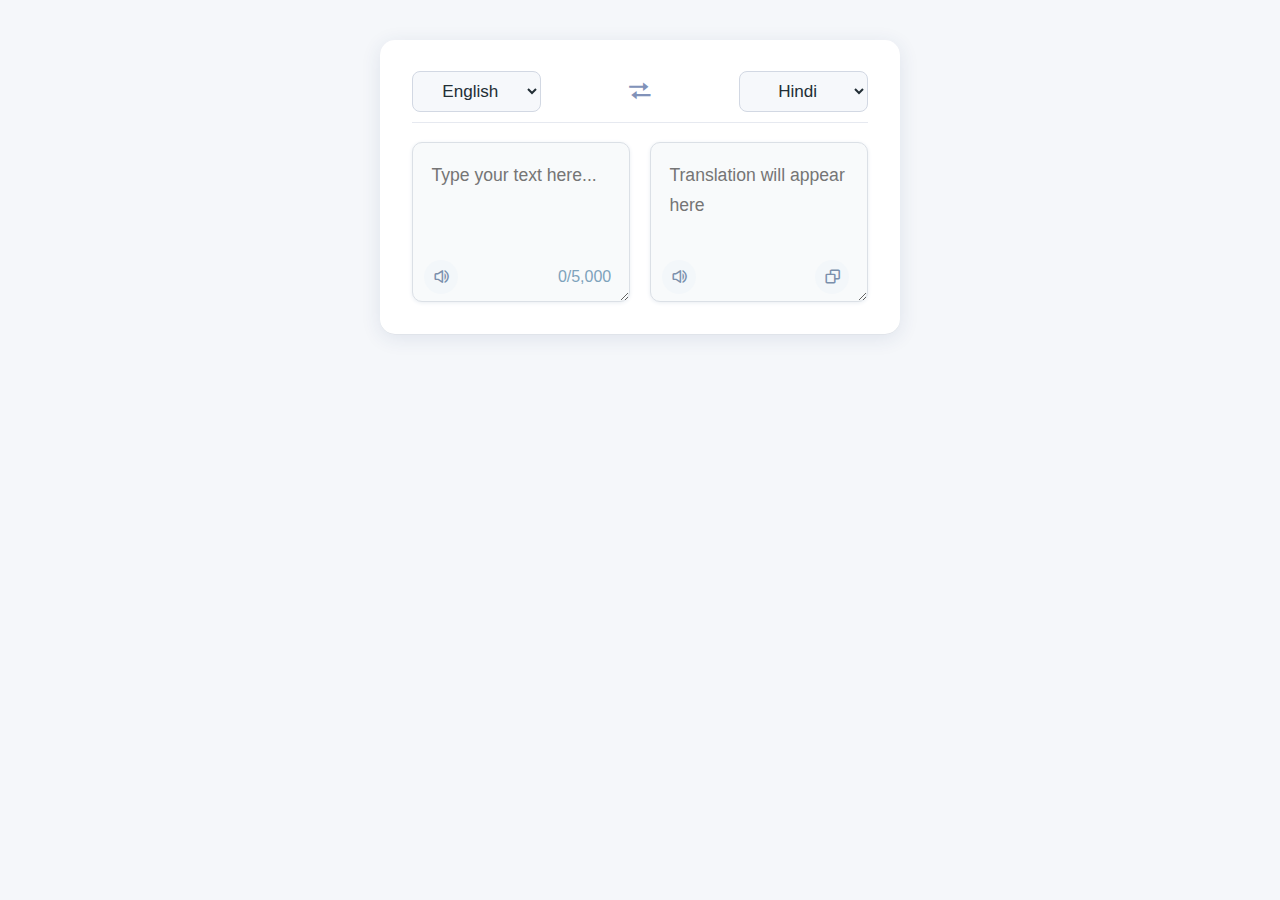
<file: index.html>
<!DOCTYPE html>
<html lang="en">
<head>
  <meta charset="UTF-8" />
  <meta name="viewport" content="width=device-width, initial-scale=1.0" />
  <link href="https://unpkg.com/boxicons@2.1.4/css/boxicons.min.css" rel="stylesheet" />
  <title>Translator App</title>
  <link rel="stylesheet" href="krish.css" />
  <style>
    /* Visually hidden class for accessibility */
    .sr-only {
      position: absolute;
      width: 1px;
      height: 1px;
      padding: 0;
      margin: -1px;
      overflow: hidden;
      clip: rect(0, 0, 0, 0);
      white-space: nowrap;
      border: 0;
    }
    button.bx {
      border: none;
      background: transparent;
      padding: 0;
      margin: 0;
    }
    button.bx:focus {
      outline: 2px solid #0099ff;
      outline-offset: 2px;
    }
  </style>
</head>
<body>
  <div class="container">
    <div class="translator_property">
      <ul class="nav_item" role="list">
        <li>
          <label for="fromLang" class="sr-only">From Language</label>
          <select id="fromLang" name="fromLang" aria-label="Select source language">
            <option value="en-GB">English</option>
            <option value="mwr-IN">Marwadi</option>
            <option value="hi-IN">Hindi</option>
          </select>
        </li>
        <li class="bx bx-transfer" role="button" tabindex="0" aria-label="Swap languages" title="Swap languages"></li>
        <li>
          <label for="toLang" class="sr-only">To Language</label>
          <select id="toLang" name="toLang" aria-label="Select target language">
            <option value="hi-IN">Hindi</option>
            <option value="en-GB">English</option>
            <option value="mwr-IN">Marwadi</option>
          </select>
        </li>
      </ul>
      <div class="write_box">
        <div class="property_from">
          <textarea maxlength="5000" class="fromText" placeholder="Type your text here..." aria-label="Input text to translate"></textarea>
          <div class="icons">
            <button class="bx bx-volume-full from" aria-label="Listen to input text" title="Listen to input text"></button>
            <div class="code_length" aria-live="polite">0/5,000</div>
          </div>
        </div>
        <div class="property_trans">
          <textarea class="toTranslate" placeholder="Translation will appear here" aria-label="Translated text" readonly></textarea>
          <div class="icons">
            <button class="bx bx-volume-full to" aria-label="Listen to translated text" title="Listen to translated text"></button>
            <button class="bx bx-copy" aria-label="Copy translated text" title="Copy translated text"></button>
          </div>
        </div>
      </div>
    </div>
  </div>
  <script src="language.js"></script>
  <script src="main.js"></script>
</body>
</html>
</file>
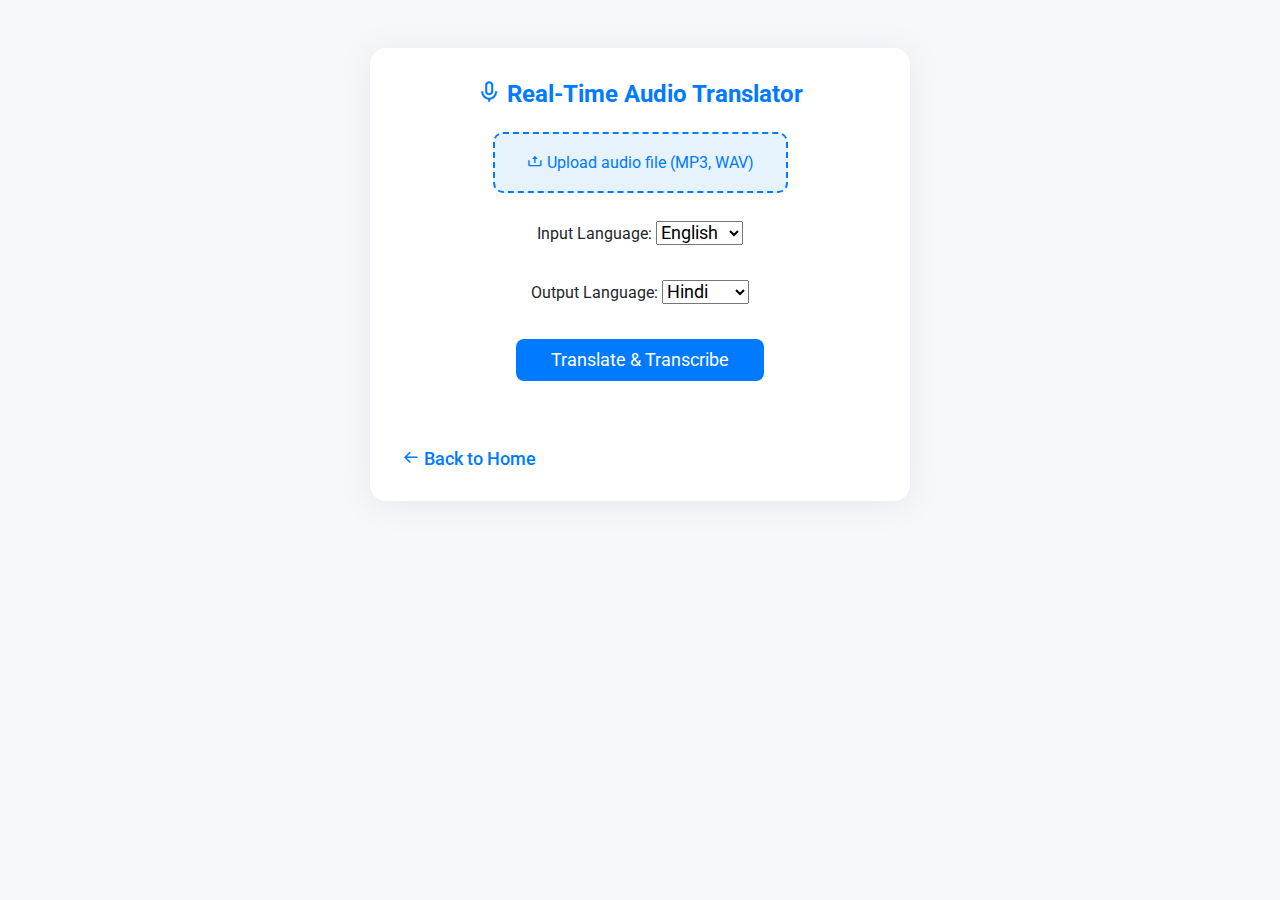
<file: audio.html>
<!DOCTYPE html>
<html lang="en">
<head>
  <meta charset="UTF-8" />
  <meta name="viewport" content="width=device-width, initial-scale=1" />
  <title>Real-Time Audio Translator</title>
  <link href="https://fonts.googleapis.com/css2?family=Roboto:400,500,700&display=swap" rel="stylesheet"/>
  <link href="https://unpkg.com/boxicons@2.1.4/css/boxicons.min.css" rel="stylesheet"/>
  <link rel="stylesheet" href="krish.css" />
  <style>
    body { font-family: 'Roboto', Arial, sans-serif; background: #f7f8fa; color: #23272b; margin: 0; }
    .container { max-width: 540px; margin: 3rem auto; background: #fff; border-radius: 16px; box-shadow: 0 3px 30px 0 #6680aa22; padding: 2rem; }
    h2 { color: #007aff; text-align: center; margin-bottom: 1.5rem; }
    .upload-section { display: flex; flex-direction: column; align-items: center; gap: 1.2rem; }
    .upload-label { background: #e6f3fd; color: #007aff; border: 2px dashed #007aff; border-radius: 10px; padding: 1.2rem 2rem; cursor: pointer; transition: background 0.2s; text-align: center; }
    .upload-label:hover { background: #dbeafe; }
    input[type="file"] { display: none; }
    select, button { font-size: 1.1rem; margin: 0.5rem 0; }
    .convert-btn { background: #007aff; color: #fff; border: none; border-radius: 8px; padding: 0.7rem 2.2rem; font-size: 1.1rem; cursor: pointer; transition: background 0.2s; }
    .convert-btn:hover { background: #329fff; }
    .back-link { display: inline-block; margin-top: 1.5rem; color: #007aff; text-decoration: none; font-weight: 500; font-size: 1.1rem; transition: color 0.2s; }
    .back-link:hover { text-decoration: underline; color: #005fa3; }
    .output-section { margin-top: 2rem; }
    .transcript, .translation { background: #f4f7fa; border-radius: 8px; padding: 1rem; margin-bottom: 1rem; font-size: 1rem; }
    .speaker { color: #007aff; font-weight: 500; }
    .timestamp { color: #888; font-size: 0.95em; margin-right: 0.7em; }
    audio { width: 100%; margin-top: 1rem; }
  </style>
</head>
<body>
  <div class="container">
    <h2><i class='bx bx-microphone'></i> Real-Time Audio Translator</h2>
    <form id="audio-form" class="upload-section">
      <label class="upload-label" for="audio-input">
        <i class='bx bx-upload'></i> Upload audio file (MP3, WAV)
        <input type="file" id="audio-input" accept="audio/*" />
      </label>
      <label>Input Language:
        <select id="input-lang">
          <option value="en">English</option>
          <option value="hi">Hindi</option>
          <option value="es">Spanish</option>
          <option value="fr">French</option>
          <option value="de">German</option>
          <option value="zh">Chinese</option>
        </select>
      </label>
      <label>Output Language:
        <select id="output-lang">
          <option value="hi">Hindi</option>
          <option value="en">English</option>
          <option value="es">Spanish</option>
          <option value="fr">French</option>
          <option value="de">German</option>
          <option value="zh">Chinese</option>
        </select>
      </label>
      <button type="button" class="convert-btn" id="convert-btn">Translate & Transcribe</button>
      <div id="status" style="margin-top:1rem;color:#007aff;"></div>
    </form>
    <div class="output-section" id="output-section" style="display:none;">
      <div class="transcript" id="transcript"></div>
      <div class="translation" id="translation"></div>
      <audio id="tts-audio" controls style="display:none;"></audio>
    </div>
    <a href="app.html" class="back-link"><i class='bx bx-arrow-back'></i> Back to Home</a>
  </div>
  <script>
    const audioInput = document.getElementById('audio-input');
    const convertBtn = document.getElementById('convert-btn');
    const inputLang = document.getElementById('input-lang');
    const outputLang = document.getElementById('output-lang');
    const status = document.getElementById('status');
    const transcriptDiv = document.getElementById('transcript');
    const translationDiv = document.getElementById('translation');
    const outputSection = document.getElementById('output-section');
    const ttsAudio = document.getElementById('tts-audio');
    let selectedFile = null;

    audioInput.addEventListener('change', function() {
      selectedFile = this.files[0];
      status.textContent = '';
      outputSection.style.display = 'none';
      transcriptDiv.textContent = '';
      translationDiv.textContent = '';
      ttsAudio.style.display = 'none';
    });

    convertBtn.addEventListener('click', function() {
      if (!selectedFile) {
        alert('Please upload an audio file first.');
        return;
      }
      status.textContent = 'Processing audio, please wait...';
      const formData = new FormData();
      formData.append('file', selectedFile);
      formData.append('input_lang', inputLang.value);
      formData.append('output_lang', outputLang.value);
      fetch('http://localhost:5000/audio_translate', {
        method: 'POST',
        body: formData
      })
      .then(response => {
        if (!response.ok) throw new Error('Server error: ' + response.status);
        return response.json();
      })
      .then(data => {
        // Transcript with speaker and timestamp
        transcriptDiv.innerHTML = '';
        data.transcript.forEach(seg => {
          transcriptDiv.innerHTML += `<span class="timestamp">[${seg.start} - ${seg.end}]</span> <span class="speaker">${seg.speaker}:</span> ${seg.text}<br/>`;
        });
        // Translation
        translationDiv.textContent = data.translation;
        // TTS audio
        if (data.tts_url) {
          ttsAudio.src = data.tts_url;
          ttsAudio.style.display = 'block';
        } else {
          ttsAudio.style.display = 'none';
        }
        outputSection.style.display = 'block';
        status.textContent = 'Done!';
      })
      .catch(err => {
        status.textContent = 'Error: ' + err.message;
        outputSection.style.display = 'none';
      });
    });
  </script>
</body>
</html>
</file>
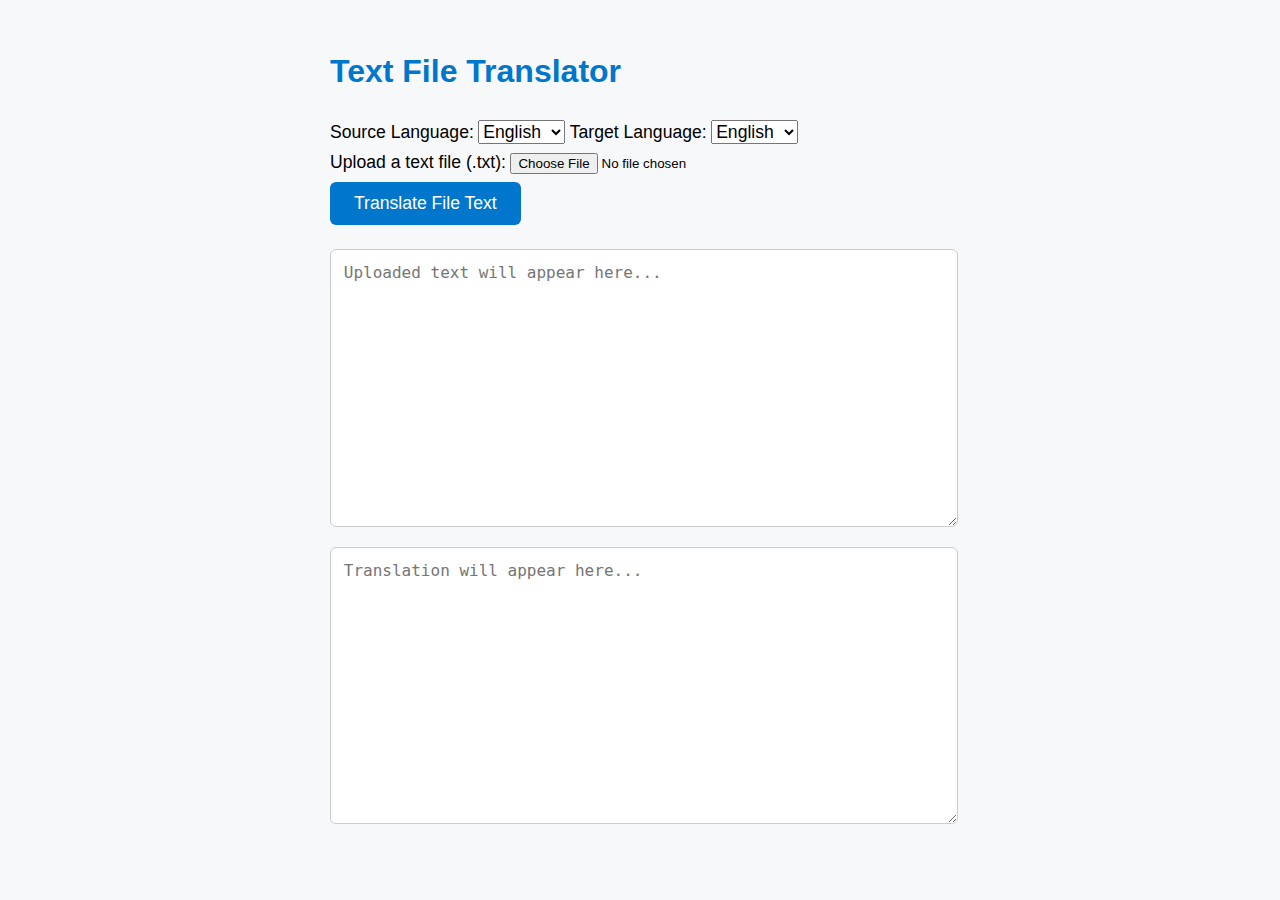
<file: Text.html>
<!DOCTYPE html>
<html lang="en">
<head>
<meta charset="UTF-8" />
<meta name="viewport" content="width=device-width, initial-scale=1" />
<title>Text File Translator</title>
<style>
  body {
    font-family: Arial, sans-serif;
    background: #f7f8fa;
    margin: 0;
    padding: 2rem;
    display: flex;
    flex-direction: column;
    align-items: center;
  }
  h1 {
    color: #0077cc;
  }
  label, select, button {
    font-size: 1.1rem;
    margin: 0.5rem 0;
  }
  textarea {
    width: 100%;
    max-width: 600px;
    height: 250px;
    margin-top: 1rem;
    font-size: 1rem;
    padding: 0.8rem;
    border-radius: 6px;
    border: 1px solid #ccc;
    resize: vertical;
  }
  .container {
    max-width: 620px;
    width: 100%;
  }
  button {
    background: #0077cc;
    color: white;
    border: none;
    padding: 0.7rem 1.5rem;
    border-radius: 6px;
    cursor: pointer;
    transition: background 0.2s ease;
  }
  button:hover {
    background: #005fa3;
  }
  #downloadBtn {
    margin-top: 1rem;
  }
</style>
</head>
<body>

<div class="container">
  <h1>Text File Translator</h1>
  
  <label for="sourceLang">Source Language:</label>
  <select id="sourceLang" aria-label="Source Language">
    <option value="en">English</option>
    <option value="hi">Hindi</option>
    <option value="es">Spanish</option>
    <option value="fr">French</option>
    <option value="de">German</option>
    <option value="zh">Chinese</option>
    <!-- Add more languages as needed -->
  </select>

  <label for="targetLang">Target Language:</label>
  <select id="targetLang" aria-label="Target Language" >
    <option value="hi">Hindi</option>
    <option value="en" selected>English</option>
    <option value="es">Spanish</option>
    <option value="fr">French</option>
    <option value="de">German</option>
    <option value="zh">Chinese</option>
    <!-- Add more languages as needed -->
  </select>

  <br />

  <label for="fileInput">Upload a text file (.txt):</label>
  <input type="file" id="fileInput" accept=".txt" aria-label="Upload Text File" />

  <br />

  <button id="translateBtn">Translate File Text</button>

  <textarea id="inputText" placeholder="Uploaded text will appear here..." readonly></textarea>
  <textarea id="translatedText" placeholder="Translation will appear here..." readonly></textarea>

  <button id="downloadBtn" style="display:none;">Download Translated Text</button>
</div>

<script>
  const fileInput = document.getElementById('fileInput');
  const inputText = document.getElementById('inputText');
  const translatedText = document.getElementById('translatedText');
  const translateBtn = document.getElementById('translateBtn');
  const downloadBtn = document.getElementById('downloadBtn');
  const sourceLang = document.getElementById('sourceLang');
  const targetLang = document.getElementById('targetLang');

  // Read file content and display
  fileInput.addEventListener('change', (event) => {
    const file = event.target.files[0];
    if (!file) return;

    if (file.type !== "text/plain") {
      alert("Please upload a valid .txt file.");
      fileInput.value = ""; // reset input
      return;
    }

    const reader = new FileReader();
    reader.onload = function(evt) {
      inputText.value = evt.target.result || "";
      translatedText.value = ""; // Clear previous translation
      downloadBtn.style.display = 'none';
    };
    reader.readAsText(file);
  });

  // Translation using LibreTranslate API (https://libretranslate.com/)
  translateBtn.addEventListener('click', async () => {
    const text = inputText.value.trim();
    if (!text) {
      alert("Please upload a text file first.");
      return;
    }
    if (sourceLang.value === targetLang.value) {
      alert("Please select different source and target languages.");
      return;
    }

    translatedText.value = "Translating...";
    downloadBtn.style.display = 'none';

    try {
      const response = await fetch('https://libretranslate.com/translate', {
        method: 'POST',
        headers: { 'Content-Type': 'application/json' },
        body: JSON.stringify({
          q: text,
          source: sourceLang.value,
          target: targetLang.value,
          format: "text"
        })
      });

      if (!response.ok) throw new Error(`API error: ${response.status}`);

      const data = await response.json();
      translatedText.value = data.translatedText || "";
      if(translatedText.value) {
        downloadBtn.style.display = 'inline-block';
      }
    } catch (err) {
      translatedText.value = "";
      alert("Translation failed: " + err.message);
    }
  });

  // Download translated text as a file
  downloadBtn.addEventListener('click', () => {
    const text = translatedText.value;
    if (!text) return;

    const blob = new Blob([text], { type: 'text/plain' });
    const url = URL.createObjectURL(blob);

    const a = document.createElement('a');
    a.href = url;
    a.download = 'translated_text.txt';
    document.body.appendChild(a);
    a.click();
    setTimeout(() => {
      document.body.removeChild(a);
      URL.revokeObjectURL(url);
    }, 100);
  });
</script>

</body>
</html>
</file>
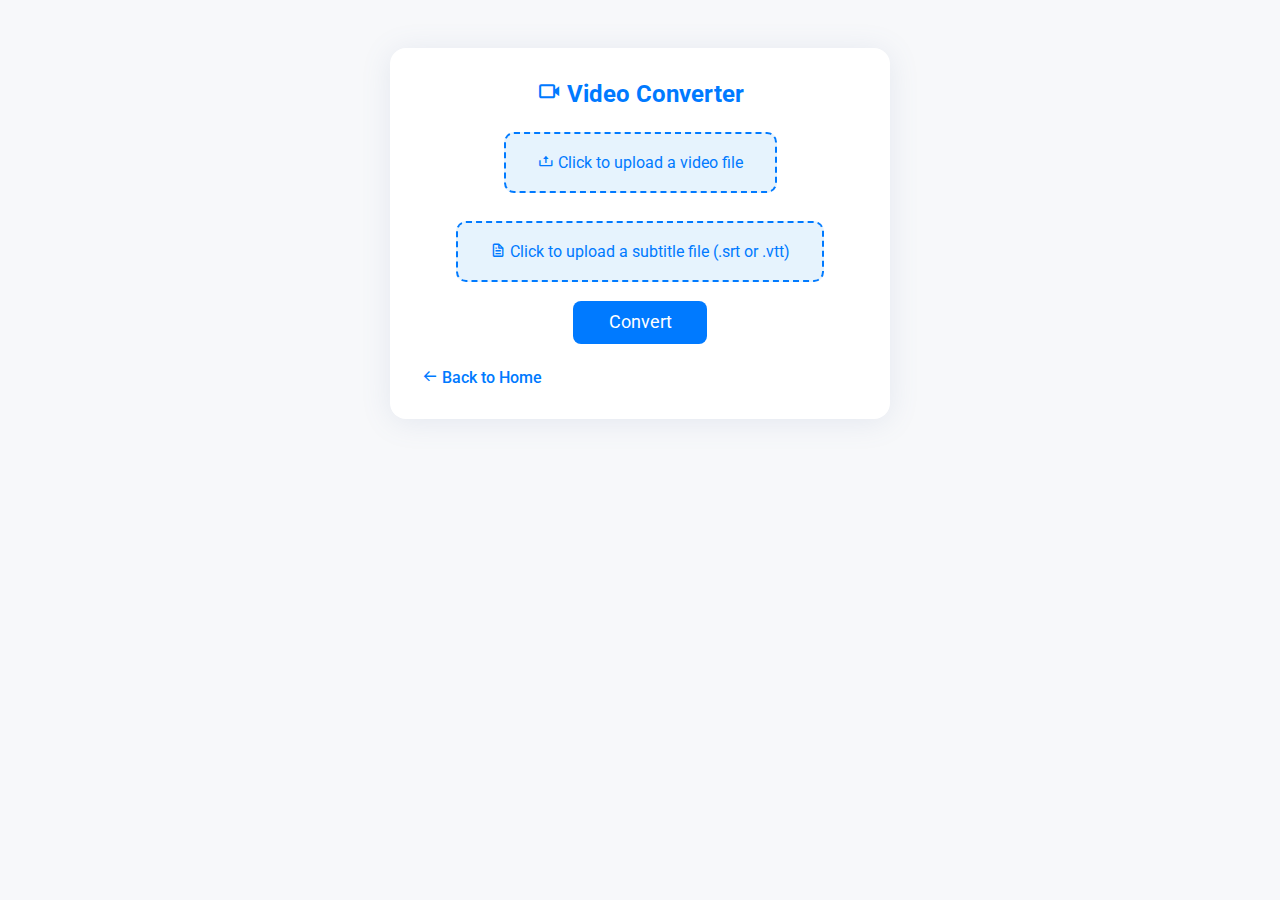
<file: video.html>
<!DOCTYPE html>
<html lang="en">
<head>
  <meta charset="UTF-8" />
  <meta name="viewport" content="width=device-width, initial-scale=1" />
  <title>Video Converter</title>
  <link href="https://fonts.googleapis.com/css2?family=Roboto:400,500,700&display=swap" rel="stylesheet"/>
  <link href="https://unpkg.com/boxicons@2.1.4/css/boxicons.min.css" rel="stylesheet"/>
  <link rel="stylesheet" href="krish.css" />
  <style>
    body { font-family: 'Roboto', Arial, sans-serif; background: #f7f8fa; color: #23272b; margin: 0; }
    .container { max-width: 500px; margin: 3rem auto; background: #fff; border-radius: 16px; box-shadow: 0 3px 30px 0 #6680aa22; padding: 2rem; }
    h2 { color: #007aff; text-align: center; margin-bottom: 1.5rem; }
    .upload-section { display: flex; flex-direction: column; align-items: center; gap: 1.2rem; }
    .upload-label { background: #e6f3fd; color: #007aff; border: 2px dashed #007aff; border-radius: 10px; padding: 1.2rem 2rem; cursor: pointer; transition: background 0.2s; text-align: center; }
    .upload-label:hover { background: #dbeafe; }
    input[type="file"] { display: none; }
    .output-section { margin-top: 2rem; text-align: center; }
    .video-preview { width: 100%; max-width: 350px; border-radius: 10px; margin: 1rem 0; }
    .convert-btn { background: #007aff; color: #fff; border: none; border-radius: 8px; padding: 0.7rem 2.2rem; font-size: 1.1rem; cursor: pointer; transition: background 0.2s; }
    .convert-btn:hover { background: #329fff; }
    .back-link { display: inline-block; margin-top: 1.5rem; color: #007aff; text-decoration: none; font-weight: 500; }
    .back-link:hover { text-decoration: underline; }
  </style>
</head>
<body>
  <div class="container">
    <h2><i class='bx bx-video'></i> Video Converter</h2>
    <form id="video-form" class="upload-section">
      <label class="upload-label" for="video-input">
        <i class='bx bx-upload'></i> Click to upload a video file
        <input type="file" id="video-input" accept="video/*" />
      </label>
      <label class="upload-label" for="subtitle-input" style="margin-top:0.5rem;">
        <i class='bx bx-file'></i> Click to upload a subtitle file (.srt or .vtt)
        <input type="file" id="subtitle-input" accept=".srt,.vtt" />
      </label>
      <button type="button" class="convert-btn" id="convert-btn">Convert</button>
    </form>
    <div class="output-section" id="output-section" style="display:none;">
      <video id="video-preview" class="video-preview" controls></video>
      <div style="margin-top:0.7rem;">
        <a id="download-link" class="convert-btn" href="#" download>Download Video</a>
      </div>
      <div style="margin-top:0.7rem;">
        <a id="subtitle-download" class="convert-btn" href="#" download style="display:none;">Download Subtitle File</a>
      </div>
    </div>
    <a href="app.html" class="back-link"><i class='bx bx-arrow-back'></i> Back to Home</a>
  </div>
  <script>
    const videoInput = document.getElementById('video-input');
    const subtitleInput = document.getElementById('subtitle-input');
    const videoPreview = document.getElementById('video-preview');
    const outputSection = document.getElementById('output-section');
    const downloadLink = document.getElementById('download-link');
    const subtitleDownload = document.getElementById('subtitle-download');
    const convertBtn = document.getElementById('convert-btn');
    let selectedFile = null;
    let subtitleFile = null;
    let subtitleUrl = null;
    let trackElement = null;

    videoInput.addEventListener('change', function() {
      const file = this.files[0];
      if (file) {
        selectedFile = file;
        const url = URL.createObjectURL(file);
        videoPreview.src = url;
        outputSection.style.display = 'block';
        downloadLink.style.display = 'none';
        // Remove old track if present
        if (trackElement) {
          videoPreview.removeChild(trackElement);
          trackElement = null;
        }
      }
    });

    subtitleInput.addEventListener('change', function() {
      const file = this.files[0];
      if (file) {
        subtitleFile = file;
        if (subtitleUrl) URL.revokeObjectURL(subtitleUrl);
        subtitleUrl = URL.createObjectURL(file);
        // Remove old track if present
        if (trackElement) {
          videoPreview.removeChild(trackElement);
        }
        trackElement = document.createElement('track');
        trackElement.kind = 'subtitles';
        trackElement.label = 'Subtitles';
        trackElement.srclang = 'en';
        trackElement.src = subtitleUrl;
        trackElement.default = true;
        videoPreview.appendChild(trackElement);
        subtitleDownload.href = subtitleUrl;
        subtitleDownload.download = file.name;
        subtitleDownload.style.display = 'inline-block';
      }
    });

    convertBtn.addEventListener('click', function() {
      if (!selectedFile) {
        alert('Please upload a video file first.');
        return;
      }
      const url = URL.createObjectURL(selectedFile);
      downloadLink.href = url;
      downloadLink.download = 'video-' + selectedFile.name;
      downloadLink.style.display = 'inline-block';
      if (subtitleFile) {
        subtitleDownload.style.display = 'inline-block';
      }
      alert('Video and subtitle files are ready for download. To view subtitles, upload both files to a compatible video player.');
    });
  </script>
</body>
</html>
</file>
<file: krish.css>
* {
  margin: 0;
  padding: 0;
  box-sizing: border-box;
  font-family: 'Roboto', Arial, sans-serif;
}

html, body {
  height: 100%;
  width: 100%;
  background: #f5f7fa;
}

body {
  min-height: 100vh;
  min-width: 100vw;
  display: flex;
  flex-direction: column;
  align-items: center;
  justify-content: flex-start;
}

.container {
  margin: 2.5rem 0 1.5rem 0;
  background: #fff;
  box-shadow: 0 4px 20px 0 rgba(40,60,120,0.11), 0 0.5px 0.5px rgba(60,60,60,0.07);
  border-radius: 15px;
  padding: 2.2rem 2rem 2rem 2rem;
  max-width: 520px;
  width: 98vw;
  min-width: 320px;
  display: flex;
  flex-direction: column;
  align-items: stretch;
}

.translator_property {
  border: none;
  background: transparent;
}

.translator_property .nav_item {
  display: flex;
  align-items: center;
  border-bottom: 1.5px solid #e6e9f0;
  padding: 0 0 0.9rem 0;
  gap: 18px;
  height: 48px;
  margin-bottom: 1.2rem;
  width: 100%;
}

.translator_property .nav_item li {
  flex: 1;
  display: flex;
  align-items: center;
  justify-content: center;
}

.translator_property .nav_item li select {
  border: 1.3px solid #d2d8e3;
  background: #f6f8fb;
  padding: 9px 14px;
  border-radius: 8px;
  color: #222e35;
  font-size: 1.07rem;
  font-weight: 500;
  outline: none;
  width: 100%;
  transition: border-color 0.18s;
  text-align: center;
}

.translator_property .nav_item li select:hover,
.translator_property .nav_item li select:focus {
  border-color: #0099ff;
  background: #e4f2fd;
}

.bx-transfer {
  font-size: 1.6rem;
  color: #8192b9;
  margin: 0 12px;
  cursor: pointer;
  border-radius: 50%;
  padding: 5px;
  transition: background 0.18s, color 0.17s;
}

.bx-transfer:hover {
  background: #e9f5ff;
  color: #0099ff;
}

.write_box {
  display: flex;
  gap: 20px;
  width: 100%;
  justify-content: space-between;
  margin-top: 0.5rem;
}

.property_from, .property_trans {
  width: 50%;
  min-width: 0;
  display: flex;
  flex-direction: column;
  position: relative;
}

.write_box textarea {
  width: 100%;
  min-height: 160px;
  height: 160px;
  max-height: 260px;
  resize: vertical;
  padding: 1.1rem 1.15rem 2.7rem 1.15rem;
  font-size: 1.1rem;
  border: 1.2px solid #dbe0e6;
  border-radius: 10px;
  background: #f8fafb;
  color: #1d2126;
  margin-bottom: 0;
  transition: border-color 0.18s, box-shadow 0.18s;
  outline: none;
  box-shadow: 0 1px 4px 0 #e9edf2;
  box-sizing: border-box;
  line-height: 1.7;
  font-family: 'Roboto', Arial, sans-serif;
}

.write_box textarea:focus {
  border-color: #0099ff;
  box-shadow: 0 2px 8px 0 #d7eafc;
  background: #eaf6ff;
}

.write_box .icons {
  position: absolute;
  left: 0;
  right: 0;
  bottom: 8px;
  display: flex;
  justify-content: space-between;
  align-items: center;
  width: 96%;
  padding: 0 10px;
}

.icons .bx {
  background: #f3f7fa;
  color: #7a8fac;
  width: 34px;
  height: 34px;
  border-radius: 50%;
  text-align: center;
  line-height: 34px;
  font-size: 1.07rem;
  cursor: pointer;
  margin-left: 2px;
  border: none;
  transition: background 0.12s, color 0.14s;
}

.icons .bx:hover {
  background: #0099ff;
  color: #fff;
}

.code_length {
  font-size: 1rem;
  color: #7ea3bc;
  padding-left: 8px;
}

@media (max-width: 680px) {
  .container {
    padding: 1.1rem 0.30rem;
    max-width: 99vw;
  }
  .write_box {
    flex-direction: column;
    gap: 14px;
  }
  .property_from, .property_trans {
    width: 100%;
  }
  .write_box textarea {
    min-height: 98px;
    max-height: 240px;
    font-size: 1rem;
    padding: 0.9rem 1rem 2.5rem 1rem;
  }
  .write_box .icons {
    width: 98%;
  }
}

@media (max-width: 480px) {
  .container {
    min-width: 95vw;
    padding: 1rem 0.09rem;
    margin: 0.6rem 0;
    border-radius: 0;
  }
}
</file>
